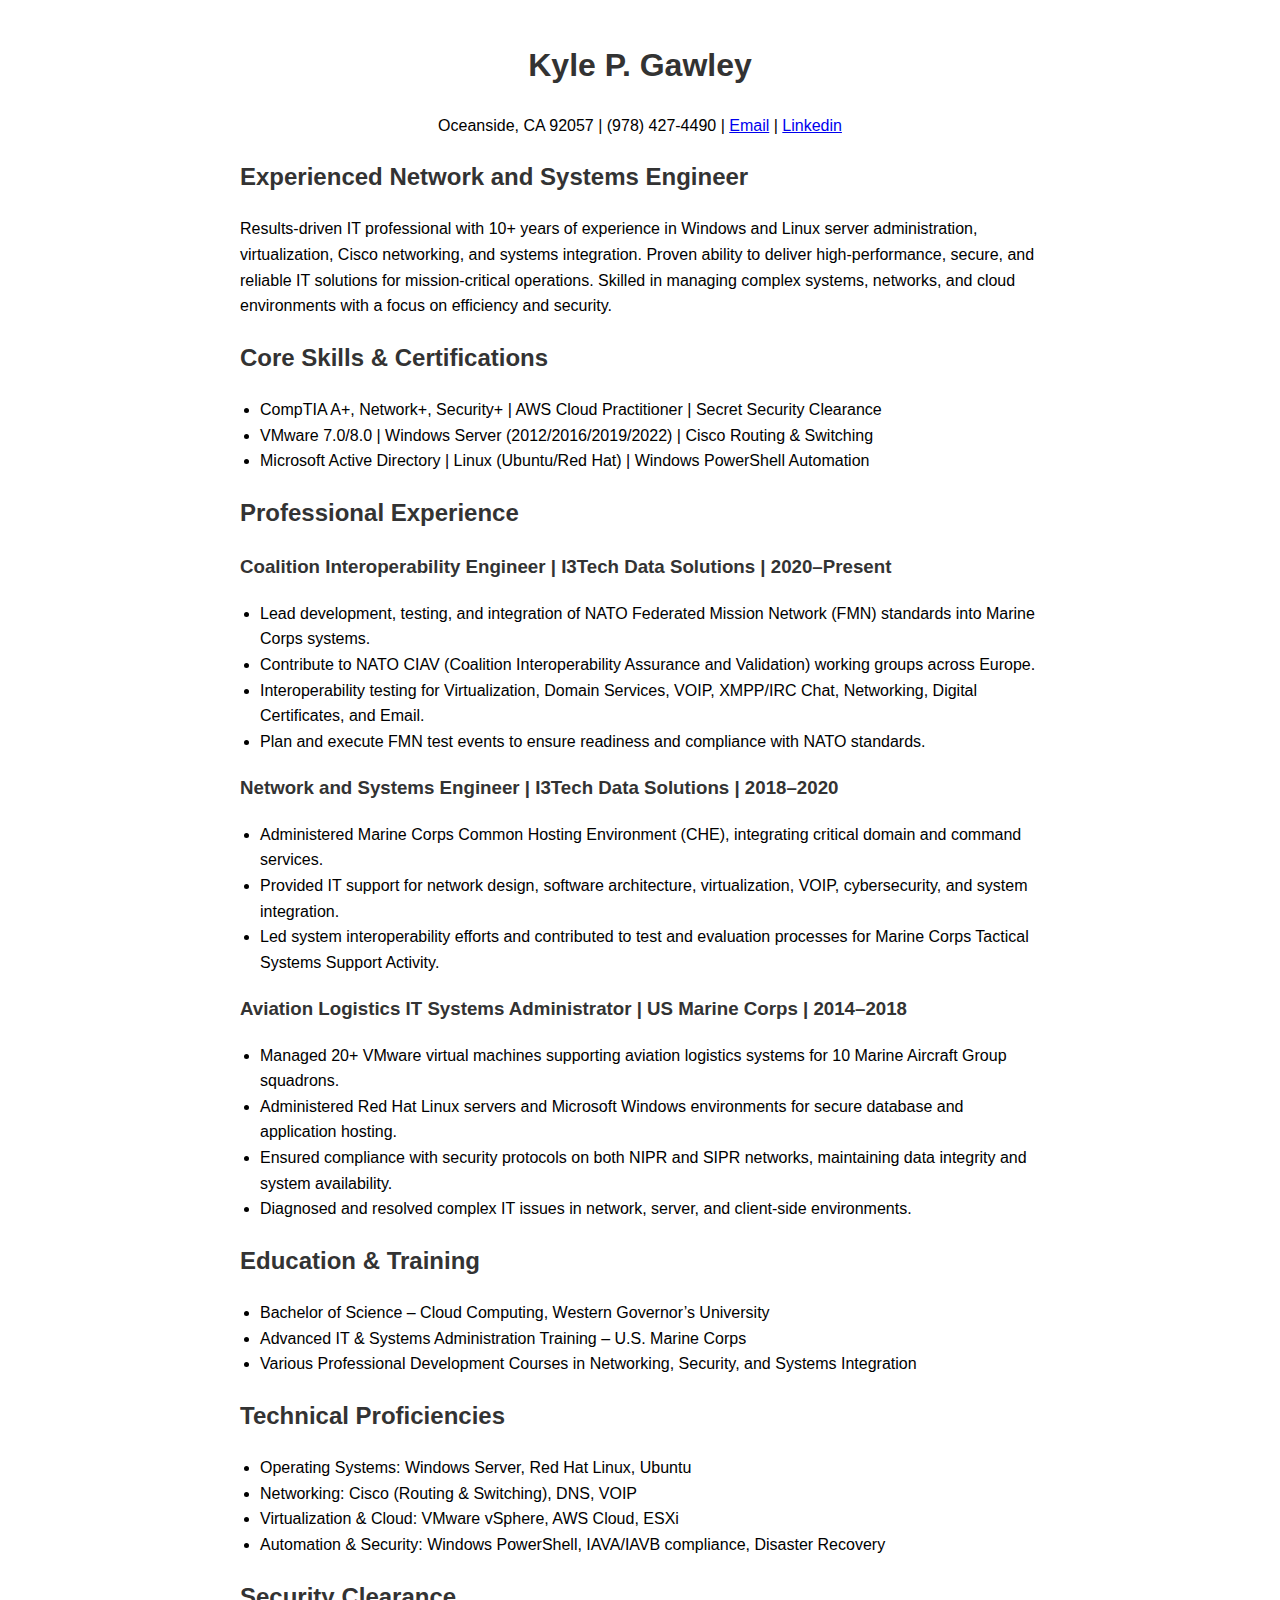
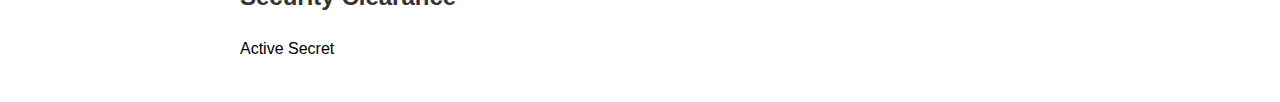
<file: index.html>
<!DOCTYPE html>
<html lang="en">
<head>
    <meta charset="UTF-8">
    <meta name="viewport" content="width=device-width, initial-scale=1.0">
    <title>Kyle P. Gawley - Resume</title>
    <link rel="stylesheet" href="styles.css">
</head>
<body>
    <div class="container">
        <div class="header">
            <h1>Kyle P. Gawley</h1>
            <p>Oceanside, CA 92057 | (978) 427-4490 | <a href="mailto:kpgawley@gmail.com">Email</a> | <a href="https://www.linkedin.com/in/kyle-gawley" target="_blank">Linkedin</a></p>
        </div>
        
        <div class="section">
            <h2>Experienced Network and Systems Engineer</h2>
            <p>Results-driven IT professional with 10+ years of experience in Windows and Linux server administration, virtualization, Cisco networking, and systems integration. Proven ability to deliver high-performance, secure, and reliable IT solutions for mission-critical operations. Skilled in managing complex systems, networks, and cloud environments with a focus on efficiency and security.</p>
        </div>
        
        <div class="section">
            <h2>Core Skills & Certifications</h2>
            <ul>
                <li>CompTIA A+, Network+, Security+ | AWS Cloud Practitioner | Secret Security Clearance</li>
                <li>VMware 7.0/8.0 | Windows Server (2012/2016/2019/2022) | Cisco Routing & Switching</li>
                <li>Microsoft Active Directory | Linux (Ubuntu/Red Hat) | Windows PowerShell Automation</li>
            </ul>
        </div>
        
        <div class="section">
            <h2>Professional Experience</h2>
            <h3>Coalition Interoperability Engineer | I3Tech Data Solutions | 2020–Present</h3>
            <ul>
                <li>Lead development, testing, and integration of NATO Federated Mission Network (FMN) standards into Marine Corps systems.</li>
                <li>Contribute to NATO CIAV (Coalition Interoperability Assurance and Validation) working groups across Europe.</li>
                <li>Interoperability testing for Virtualization, Domain Services, VOIP, XMPP/IRC Chat, Networking, Digital Certificates, and Email.</li>
                <li>Plan and execute FMN test events to ensure readiness and compliance with NATO standards.</li>
            </ul>
            <h3>Network and Systems Engineer | I3Tech Data Solutions | 2018–2020</h3>
            <ul>
                <li>Administered Marine Corps Common Hosting Environment (CHE), integrating critical domain and command services.</li>
                <li>Provided IT support for network design, software architecture, virtualization, VOIP, cybersecurity, and system integration.</li>
                <li>Led system interoperability efforts and contributed to test and evaluation processes for Marine Corps Tactical Systems Support Activity.</li>
            </ul>
            <h3>Aviation Logistics IT Systems Administrator | US Marine Corps | 2014–2018</h3>
            <ul>
                <li>Managed 20+ VMware virtual machines supporting aviation logistics systems for 10 Marine Aircraft Group squadrons.</li>
                <li>Administered Red Hat Linux servers and Microsoft Windows environments for secure database and application hosting.</li>
                <li>Ensured compliance with security protocols on both NIPR and SIPR networks, maintaining data integrity and system availability.</li>
                <li>Diagnosed and resolved complex IT issues in network, server, and client-side environments.</li>
            </ul>
        </div>
        
        <div class="section">
            <h2>Education & Training</h2>
            <ul>
                <li>Bachelor of Science – Cloud Computing, Western Governor’s University</li>
                <li>Advanced IT & Systems Administration Training – U.S. Marine Corps</li>
                <li>Various Professional Development Courses in Networking, Security, and Systems Integration</li>
            </ul>
        </div>
        
        <div class="section">
            <h2>Technical Proficiencies</h2>
            <ul>
                <li>Operating Systems: Windows Server, Red Hat Linux, Ubuntu</li>
                <li>Networking: Cisco (Routing & Switching), DNS, VOIP</li>
                <li>Virtualization & Cloud: VMware vSphere, AWS Cloud, ESXi</li>
                <li>Automation & Security: Windows PowerShell, IAVA/IAVB compliance, Disaster Recovery</li>
            </ul>
        </div>
        
        <div class="section">
            <h2>Security Clearance</h2>
            <p>Active Secret</p>
        </div>
    </div>
</body>
</html>
</file>
<file: styles.css>
body { 
    font-family: Arial, sans-serif; 
    margin: 40px; 
    line-height: 1.6; 
}

h1, h2, h3 { 
    color: #333; 
}

.container { 
    max-width: 800px; 
    margin: auto; 
}

.header { 
    text-align: center; 
}

.section { 
    margin-bottom: 20px; 
}

ul { 
    padding-left: 20px; 
}
</file>
